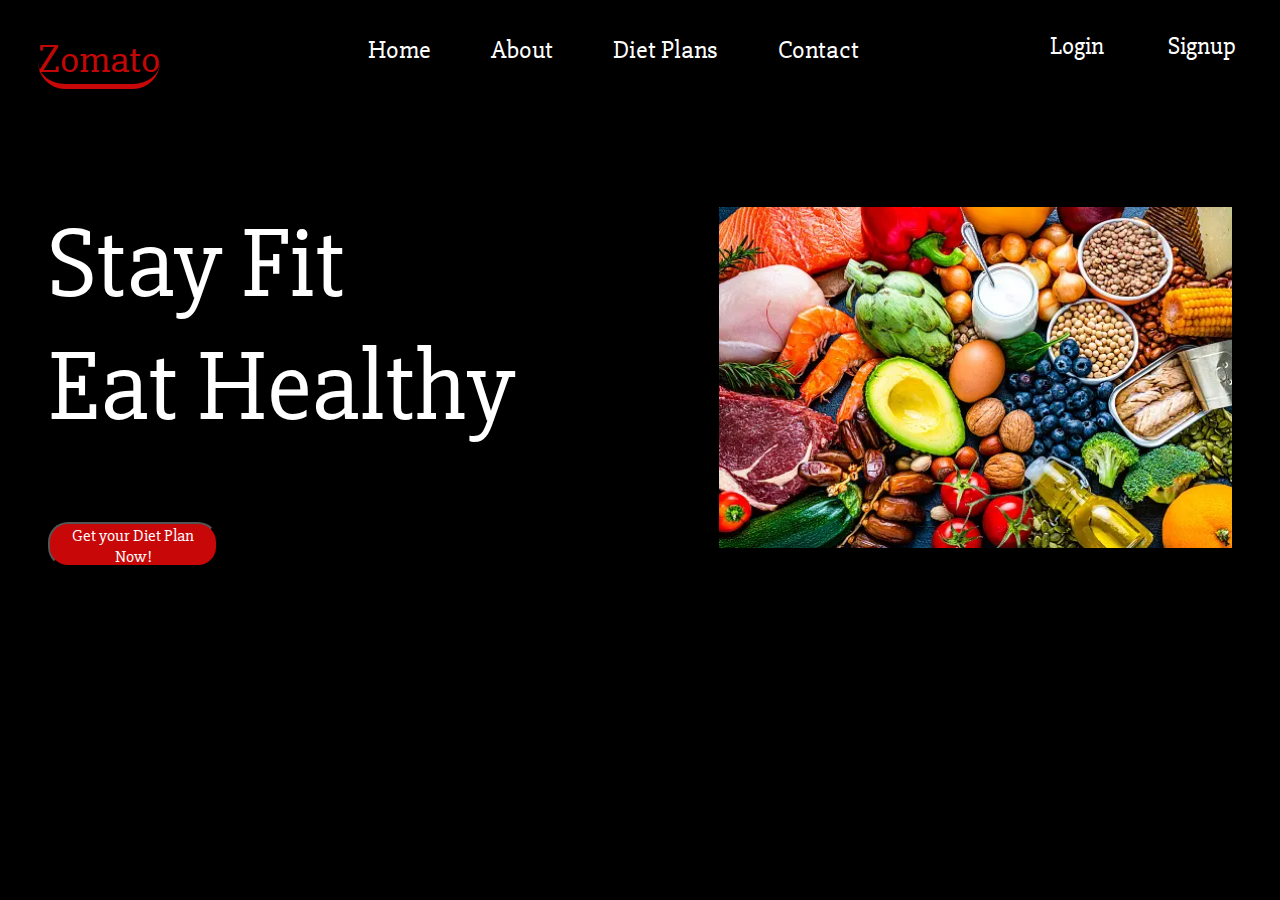
<file: index.html>
<!DOCTYPE html>
<html lang="en">
  <head>
    <meta charset="UTF-8" />
    <meta name="viewport" content="width=device-width, initial-scale=1.0" />
    <link rel="stylesheet" href="./components/style.css" />
    <link rel="preconnect" href="https://fonts.googleapis.com" />
    <link rel="preconnect" href="https://fonts.gstatic.com" crossorigin />
    <link
      href="https://fonts.googleapis.com/css2?family=Slabo+27px&display=swap"
      rel="stylesheet"
    />
    <title>Diet Website</title>
  </head>
  <body>
    <nav>
      <h1>Zomato</h1>
      <ul>
        <li><a>Home</a></li>
        <li><a>About</a></li>
        <li><a>Diet Plans</a></li>
        <li><a>Contact</a></li>
      </ul>
      <div class="btn">
        <button onclick="location.href='login.html'">Login</button>
        <button onclick="location.href='signup.html'">Signup</button>
      </div>
    </nav>

    <div class="main-div">
      <div class="head">
        <h1>Stay Fit<br />Eat Healthy</h1>
        <button>Get your Diet Plan Now!</button>
      </div>
      <div class="img">
        <img src="./images/food.webp" alt="Food Image" />
      </div>
    </div>
  </body>
</html>
</file>
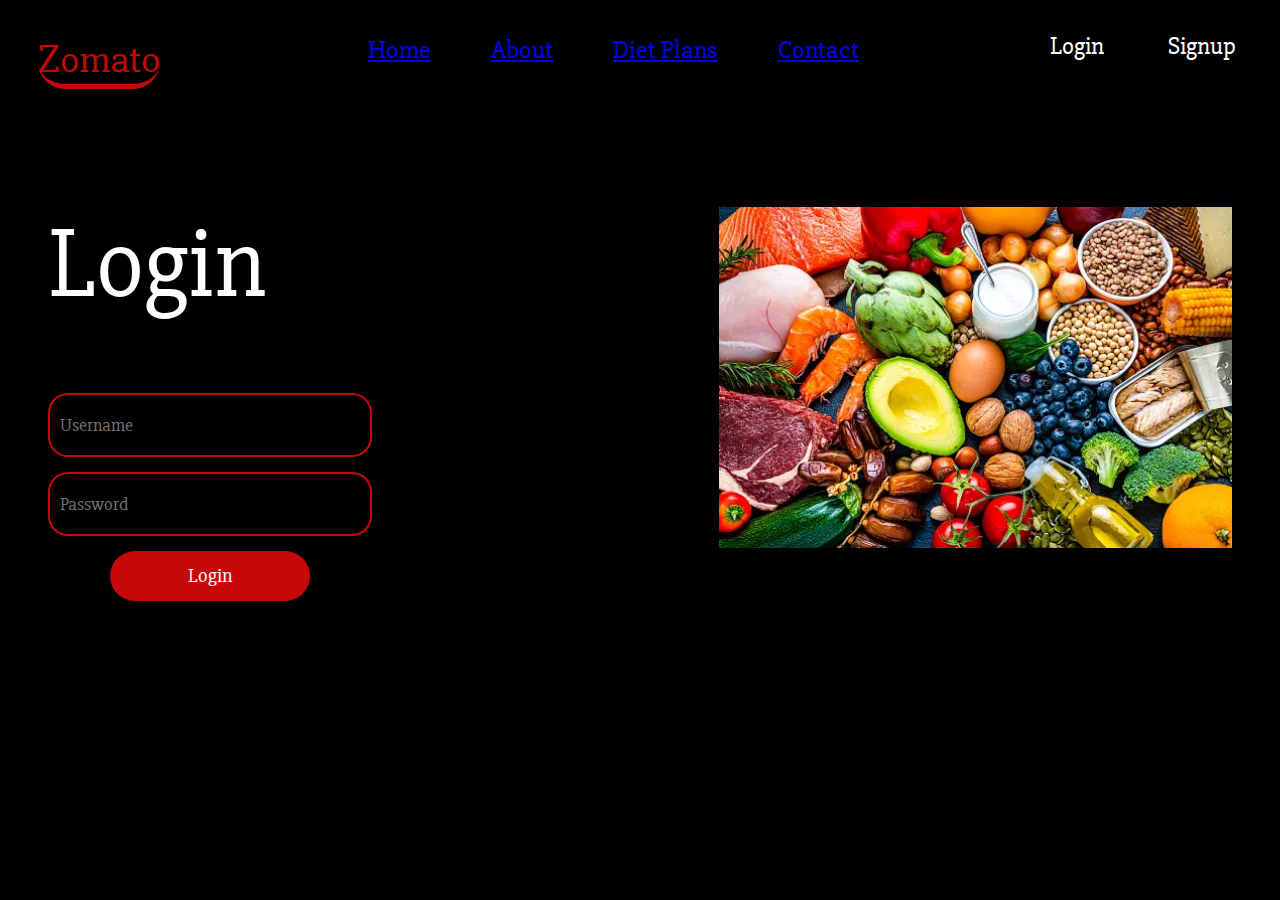
<file: login.html>
<!DOCTYPE html>
<html lang="en">
<head>
  <meta charset="UTF-8">
  <meta name="viewport" content="width=device-width, initial-scale=1.0">
  <link rel="stylesheet" href="./components/style.css">
  <link rel="preconnect" href="https://fonts.googleapis.com">
  <link rel="preconnect" href="https://fonts.gstatic.com" crossorigin>
  <link href="https://fonts.googleapis.com/css2?family=Slabo+27px&display=swap" rel="stylesheet">
  <title>Login - Diet Website</title>
</head>
<body>
  <nav>
    <h1>Zomato</h1>
    <ul>
      <li><a href="#">Home</a></li>
      <li><a href="#">About</a></li>
      <li><a href="#">Diet Plans</a></li>
      <li><a href="#">Contact</a></li>
    </ul>
    <div class="btn">
      <button>Login</button>
      <button>Signup</button>
    </div>
  </nav>

  <div class="main-div">
    <div class="head">
      <h1>Login</h1>
      <form action="#" method="post">
        <input type="text" placeholder="Username" required>
        <input type="password" placeholder="Password" required>
        <button type="submit">Login</button>
      </form>
    </div>
    <div class="img">
      <img src="./images/food.webp" alt="Food Image">
    </div>
  </div>
</body>
</html>
</file>
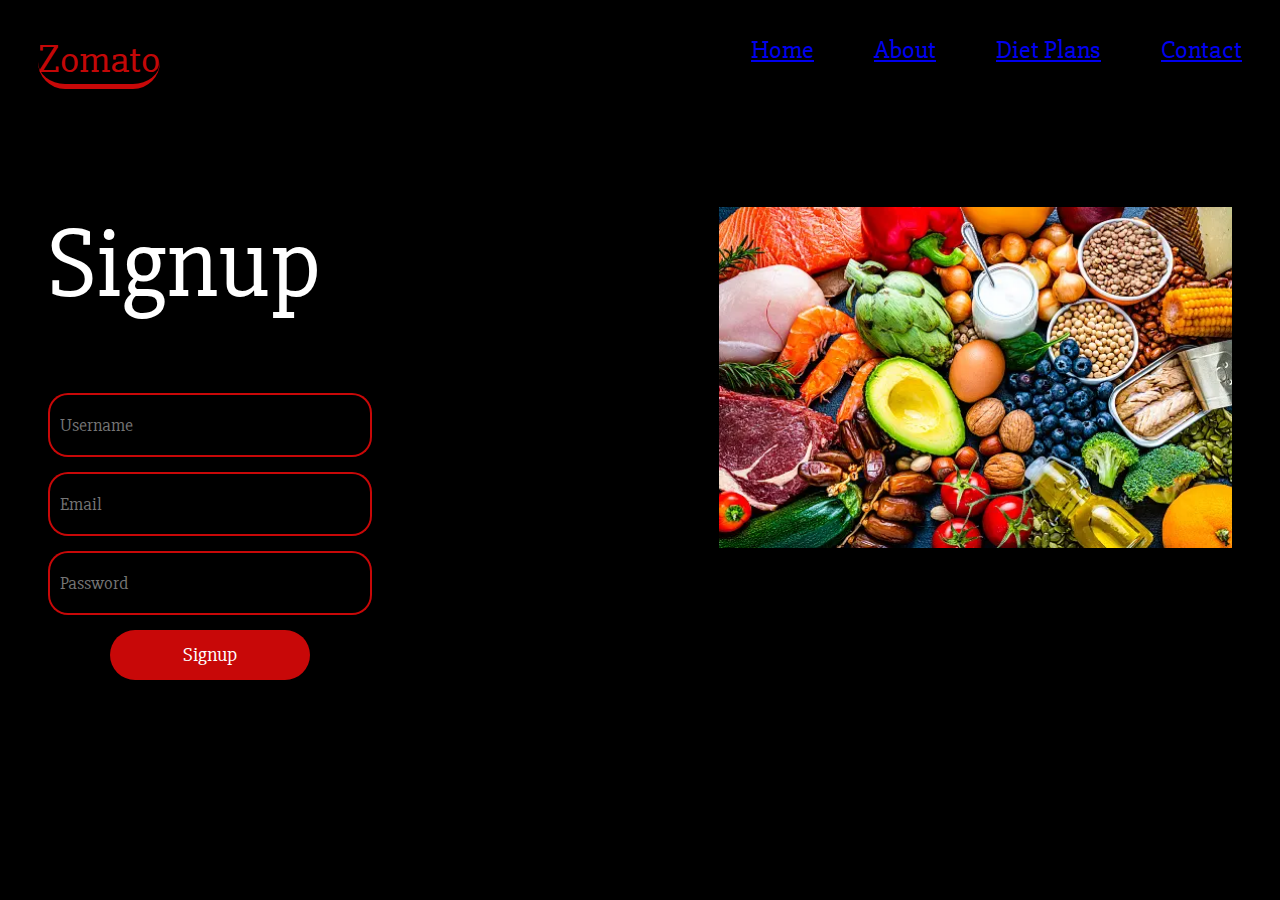
<file: signup.html>
<!DOCTYPE html>
<html lang="en">
  <head>
    <meta charset="UTF-8" />
    <meta name="viewport" content="width=device-width, initial-scale=1.0" />
    <link rel="stylesheet" href="./components/style.css" />
    <link rel="preconnect" href="https://fonts.googleapis.com" />
    <link rel="preconnect" href="https://fonts.gstatic.com" crossorigin />
    <link
      href="https://fonts.googleapis.com/css2?family=Slabo+27px&display=swap"
      rel="stylesheet"
    />
    <title>Signup - Diet Website</title>
  </head>
  <body>
    <nav>
      <h1>Zomato</h1>
      <ul>
        <li><a href="index.html">Home</a></li>
        <li><a href="#">About</a></li>
        <li><a href="#">Diet Plans</a></li>
        <li><a href="#">Contact</a></li>
      </ul>
      <!-- <div class="btn">
        <button>Login</button>
        <button>Signup</button>
      </div> -->
    </nav>

    <div class="main-div">
      <div class="head">
        <h1>Signup</h1>
        <form action="#" method="post">
          <input type="text" placeholder="Username" required />
          <input type="email" placeholder="Email" required />
          <input type="password" placeholder="Password" required />
          <button type="submit">Signup</button>
        </form>
      </div>
      <div class="img">
        <img src="./images/food.webp" alt="Food Image" />
      </div>
    </div>
  </body>
</html>
</file>
<file: components/style.css>
* {
  font-family: "Slabo 27px", serif;
  font-weight: 400;
  font-style: normal;
}

body {
  background-color: black;
}
nav {
  display: flex;
  justify-content: space-between;
  color: white;
  margin-left: 30px;
  font-size: 26px;
}

nav h1 {
  font-size: 40px;
  color: rgba(250, 10, 10, 0.801);
  border-bottom: 5px solid rgba(250, 10, 10, 0.801);
  border-radius: 40px;
}

ul {
  display: flex;
}

ul li {
  list-style: none;
  margin-inline: 30px;
  text-decoration: none;
}

ul li:hover {
  cursor: pointer;
}

.btn button {
  width: 100px;
  height: 36px;
  border: 3px solid rgba(250, 10, 10, 0.801);
  background-color: black;
  border-style: none;
  color: white;
  font-size: 25px;
  border-radius: 20px;
  margin-top: 20px;
  margin-right: 20px;
}
/* create an animation of underline when we hover over button inside btn class */
.btn button:hover {
  border: 3px solid black;
  background-color: rgba(250, 10, 10, 0.801);
  cursor: pointer;
  transition: 0.5s;
}

.btn button {
  cursor: pointer;
}

.main-div {
  display: flex;
  justify-content: space-between;
  color: white;
  margin-top: 20px;
}

.main-div .head {
  font-size: 50px;

  margin-left: 40px;
}

.head button {
  width: 170px;
  height: 45px;
  background-color: rgba(250, 10, 10, 0.801);
  color: white;
  font-size: 17px;
  border-radius: 20px;
}

.head button:hover {
  background-color: black;
  border: 3px solid rgba(250, 10, 10, 0.801);
  cursor: pointer;
}
.head button {
  transition: 0.5s;
}

@keyframes turnRed {
  0% {
    background-color: rgba(250, 10, 10, 0.801);
  }
  100% {
    background-color: black;
  }
}

.head button:active {
  animation: turnRed 0.5s;
}

.img img {
  margin-right: 40px;
  margin-top: 71px;
  width: 513px;
}

.main-div .head form {
  display: flex;
  flex-direction: column;
  align-items: center;
}

.main-div .head form input {
  width: 300px;
  height: 40px;
  margin-bottom: 15px;
  padding: 10px;
  font-size: 18px;
  border: 2px solid rgba(250, 10, 10, 0.801);
  border-radius: 20px;
  background-color: black;
  color: white;
}

.main-div .head form button {
  width: 200px;
  height: 50px;
  font-size: 20px;
  border: none;
  border-radius: 25px;
  background-color: rgba(250, 10, 10, 0.801);
  color: white;
  cursor: pointer;
  transition: background-color 0.3s ease;
}

.main-div .head form button:hover {
  background-color: black;
}
</file>
